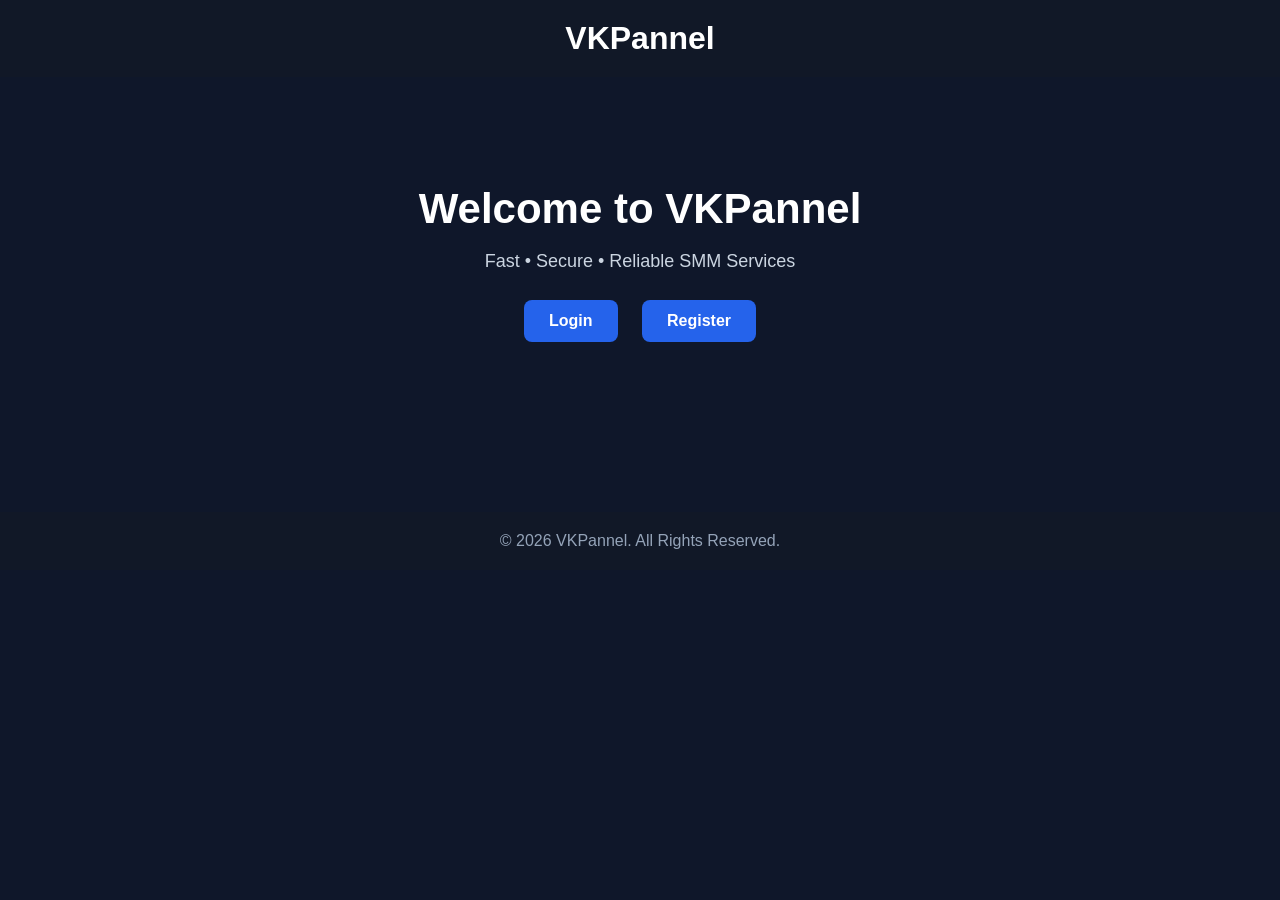
<file: index.html>
<!DOCTYPE html>
<html lang="en">
<head>
<meta charset="UTF-8">
<meta name="viewport" content="width=device-width, initial-scale=1.0">
<title>VKPannel</title>

<style>
body{
margin:0;
font-family:Arial,sans-serif;
background:#0f172a;
color:white;
text-align:center;
}

header{
padding:20px;
font-size:32px;
font-weight:bold;
background:#111827;
}

.hero{
padding:80px 20px;
}

.hero h1{
font-size:42px;
margin-bottom:10px;
}

.hero p{
color:#cbd5e1;
font-size:18px;
}

.btn{
display:inline-block;
margin:10px;
padding:12px 25px;
background:#2563eb;
color:white;
text-decoration:none;
border-radius:8px;
font-weight:bold;
}

.btn:hover{
background:#1d4ed8;
}

footer{
margin-top:80px;
padding:20px;
background:#111827;
color:#94a3b8;
}
</style>

</head>

<body>

<header>
VKPannel
</header>

<div class="hero">
<h1>Welcome to VKPannel</h1>
<p>Fast • Secure • Reliable SMM Services</p>

<a href="login.html" class="btn">Login</a>
<a href="register.html" class="btn">Register</a>
</div>

<footer>
© 2026 VKPannel. All Rights Reserved.
</footer>

</body>
</html>
</file>
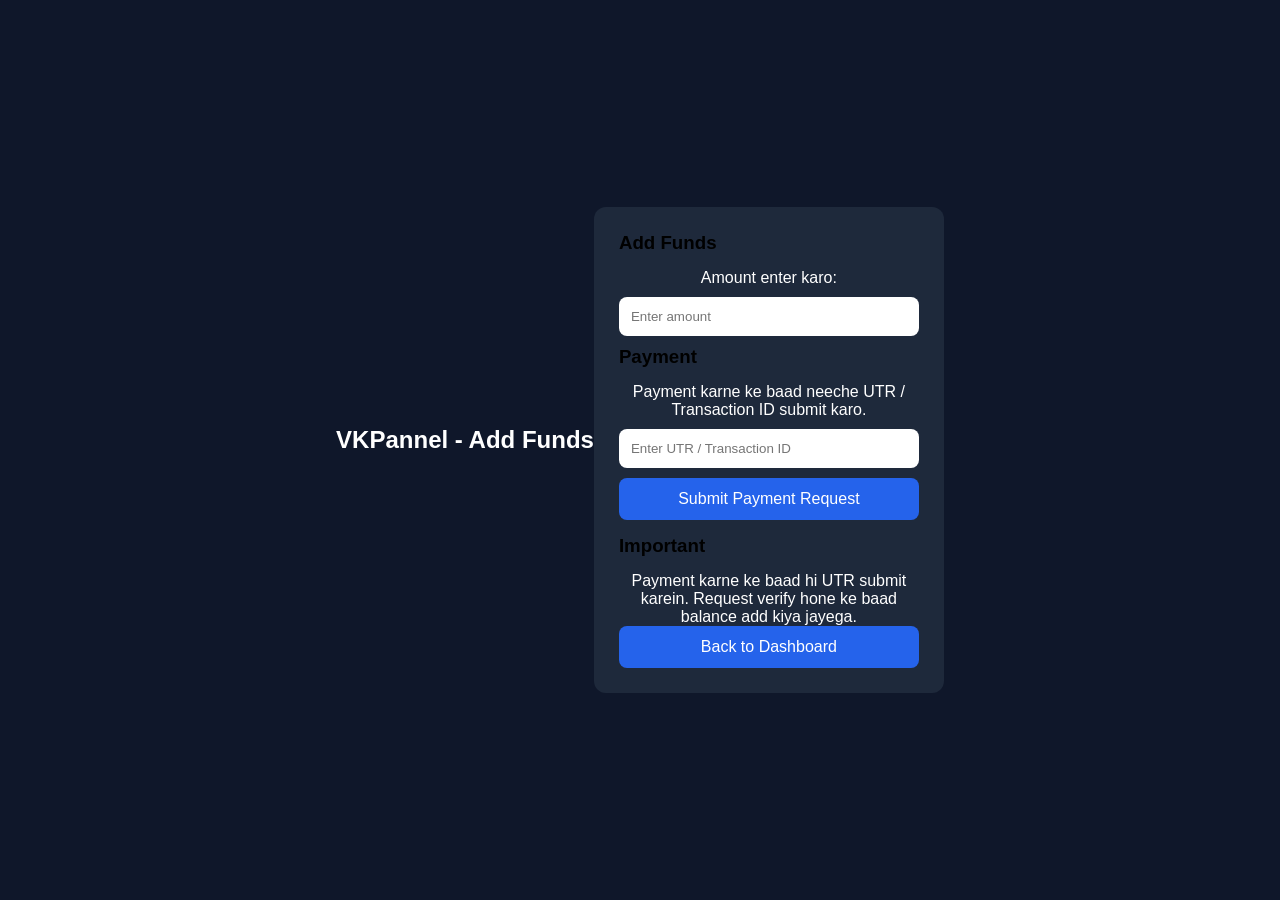
<file: add-funds.html>
<!DOCTYPE html>
<html lang="en">
<head>
<meta charset="UTF-8">
<meta name="viewport" content="width=device-width, initial-scale=1.0">
<title>Add Funds - VKPannel</title>
<link rel="stylesheet" href="style.css">
</head>

<body>

<header class="header">
    <h2>VKPannel - Add Funds</h2>
</header>

<div class="container">

    <div class="card">
        <h3>Add Funds</h3>

        <p>Amount enter karo:</p>

        <input
            type="number"
            id="amount"
            placeholder="Enter amount"
            min="1"
        >

        <h3>Payment</h3>

        <p>Payment karne ke baad neeche UTR / Transaction ID submit karo.</p>

        <input
            type="text"
            id="utr"
            placeholder="Enter UTR / Transaction ID"
        >

        <button id="submitDeposit">
            Submit Payment Request
        </button>

        <p id="depositMessage"></p>

    </div>

    <div class="card">
        <h3>Important</h3>
        <p>
            Payment karne ke baad hi UTR submit karein.
            Request verify hone ke baad balance add kiya jayega.
        </p>
    </div>

    <button onclick="window.location.href='dashboard.html'">
        Back to Dashboard
    </button>

</div>

<script type="module" src="script.js"></script>

</body>
</html>
</file>
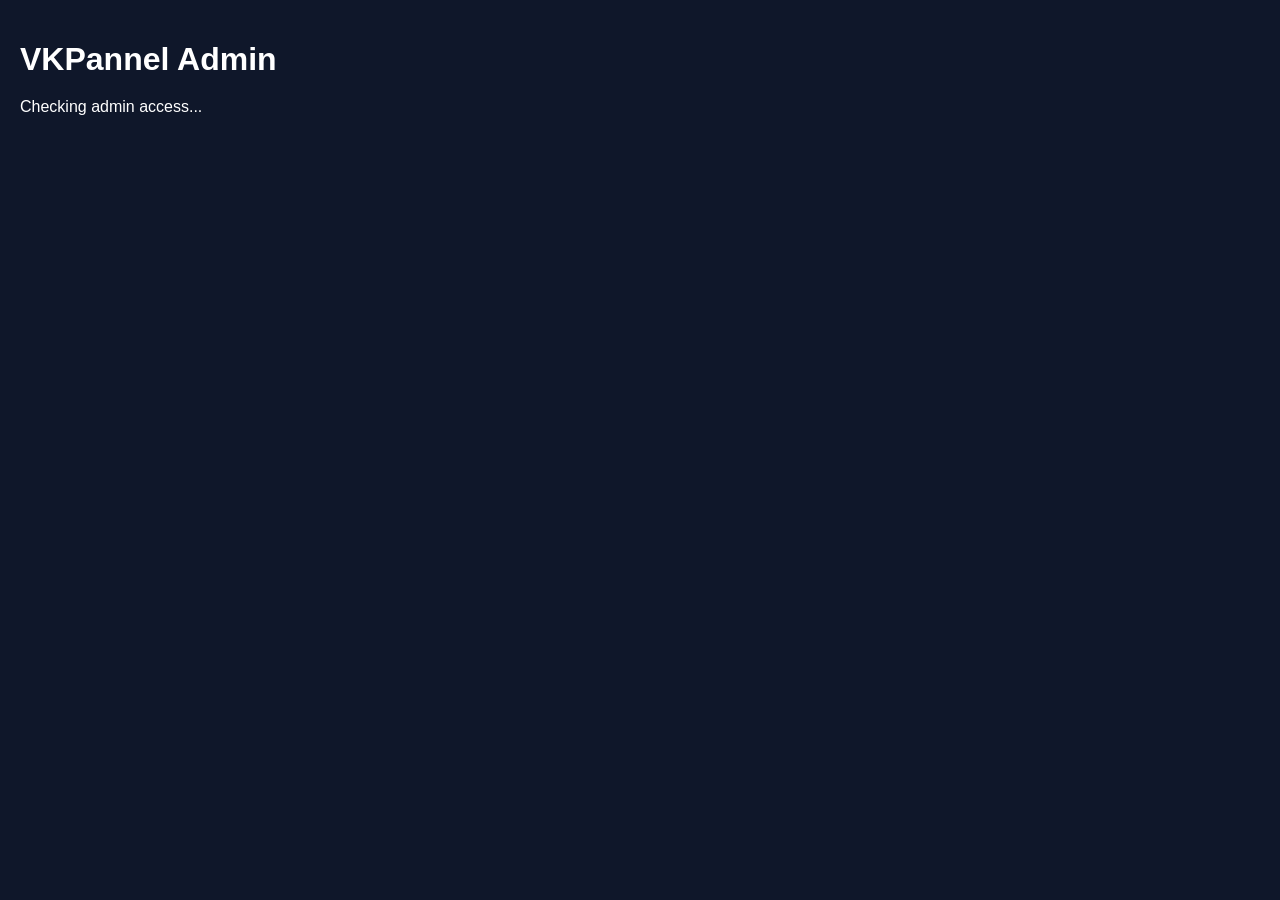
<file: admin.html>
<!DOCTYPE html>
<html lang="en">
<head>
    <meta charset="UTF-8">
    <meta name="viewport" content="width=device-width, initial-scale=1.0">
    <title>VKPannel Admin</title>

    <style>
        body {
            margin: 0;
            padding: 20px;
            font-family: Arial, sans-serif;
            background: #0f172a;
            color: white;
        }

        h1 {
            margin-bottom: 20px;
        }

        .request {
            background: #1e293b;
            padding: 15px;
            margin-bottom: 15px;
            border-radius: 10px;
        }

        button {
            padding: 10px 15px;
            border: 0;
            border-radius: 6px;
            cursor: pointer;
            margin-right: 8px;
        }

        .approve {
            background: #22c55e;
            color: white;
        }

        .reject {
            background: #ef4444;
            color: white;
        }
    </style>
</head>

<body>

<h1>VKPannel Admin</h1>

<div id="requests">
    Checking admin access...
</div>

<script type="module">

const SUPABASE_URL =
    "https://condkcjbmvghrexgcinn.supabase.co";

const SUPABASE_KEY =
    "sb_publishable_g0UPWbNisSLTMdSBR8-6iw_EDQsilZ-";

const ADMIN_USER_ID =
    "bdc50e50-e981-459e-b3d5-2fc489801dd1";

const { createClient } =
    await import(
        "https://esm.sh/@supabase/supabase-js@2"
    );

const supabase =
    createClient(
        SUPABASE_URL,
        SUPABASE_KEY
    );


async function checkAdmin() {

    const container =
        document.getElementById("requests");

    const {
        data: { user },
        error
    } = await supabase.auth.getUser();

    if (error || !user) {
        container.innerHTML =
            "Please login first.";
        return false;
    }

    if (user.id !== ADMIN_USER_ID) {
        container.innerHTML =
            "Access denied. Admin only.";
        return false;
    }

    return true;
}


async function loadRequests() {

    const container =
        document.getElementById("requests");

    const isAdmin =
        await checkAdmin();

    if (!isAdmin) {
        return;
    }

    container.innerHTML =
        "Loading requests...";

    const { data, error } =
        await supabase
            .from("deposit_requests")
            .select("*")
            .eq("status", "pending")
            .order("created_at", {
                ascending: false
            });

    if (error) {

        console.error(error);

        container.innerHTML =
            "Failed to load requests: " +
            error.message;

        return;
    }

    if (!data || data.length === 0) {

        container.innerHTML =
            "No pending deposit requests.";

        return;
    }

    container.innerHTML = "";

    data.forEach(request => {

        const div =
            document.createElement("div");

        div.className = "request";

        div.innerHTML = `
            <strong>Amount:</strong>
            ₹${Number(request.amount).toFixed(2)}
            <br>

            <strong>UTR:</strong>
            ${request.utr}
            <br>

            <strong>User ID:</strong>
            ${request.user_id}
            <br>

            <strong>Status:</strong>
            ${request.status}
            <br><br>

            <button class="approve">
                Approve
            </button>

            <button class="reject">
                Reject
            </button>
        `;

        div.querySelector(".approve").onclick =
            () => adminAction(request.id, "approve");

        div.querySelector(".reject").onclick =
            () => adminAction(request.id, "reject");

        container.appendChild(div);
    });
}


async function adminAction(id, action) {

    const {
        data: { session }
    } = await supabase.auth.getSession();

    if (!session) {
        alert("Please login first.");
        return;
    }

    try {

        const response =
            await fetch("/api/admin-deposit", {
                method: "POST",

                headers: {
                    "Content-Type":
                        "application/json",

                    "Authorization":
                        `Bearer ${session.access_token}`
                },

                body: JSON.stringify({
                    requestId: id,
                    action: action
                })
            });

        const result =
            await response.json();

        if (!response.ok) {
            throw new Error(
                result.error ||
                "Request failed"
            );
        }

        alert(
            result.message ||
            "Done"
        );

        await loadRequests();

    } catch (error) {

        console.error(error);

        alert(error.message);
    }
}


loadRequests();

</script>

</body>
</html>
</file>
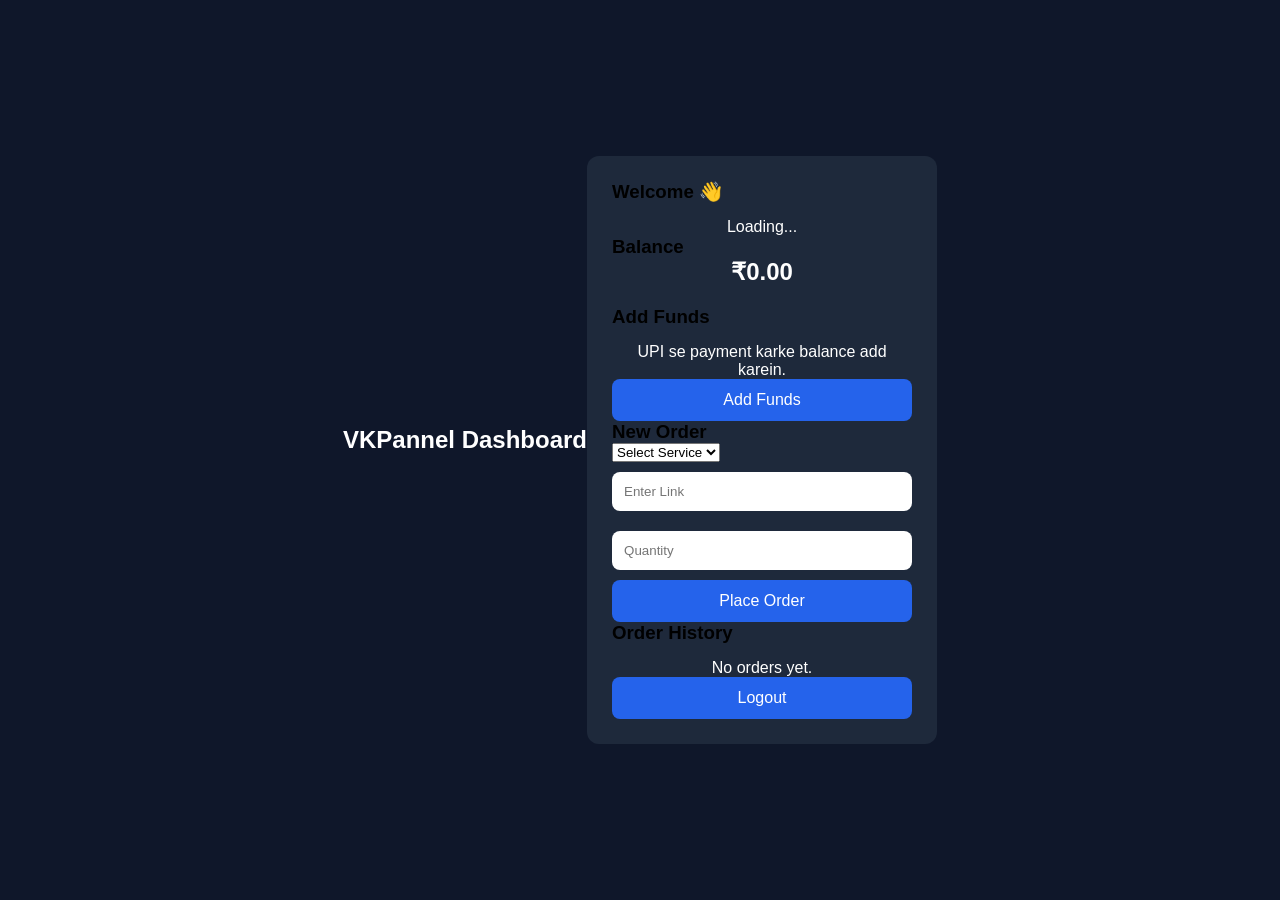
<file: dashboard.html>
<!DOCTYPE html>
<html lang="en">
<head>
    <meta charset="UTF-8">
    <meta name="viewport" content="width=device-width, initial-scale=1.0">
    <title>VKPannel Dashboard</title>
    <link rel="stylesheet" href="style.css">
</head>

<body>

<header class="header">
    <h2>VKPannel Dashboard</h2>
</header>

<div class="container">

    <div class="card">
        <h3>Welcome 👋</h3>
        <p id="userEmail">Loading...</p>
    </div>

    <div class="card">
        <h3>Balance</h3>
        <h2 id="userBalance">₹0.00</h2>
    </div>

    <div class="card">
        <h3>Add Funds</h3>
        <p>UPI se payment karke balance add karein.</p>

        <button onclick="window.location.href='add-funds.html'">
            Add Funds
        </button>
    </div>

    <div class="card">
        <h3>New Order</h3>

        <select id="service">
            <option>Select Service</option>
        </select>

        <input
            type="text"
            id="link"
            placeholder="Enter Link"
        >

        <input
            type="number"
            id="quantity"
            placeholder="Quantity"
        >

        <button id="orderBtn">
            Place Order
        </button>
    </div>

    <div class="card">
        <h3>Order History</h3>
        <p>No orders yet.</p>
    </div>

    <button id="logoutBtn">
        Logout
    </button>

</div>

<script type="module" src="script.js"></script>

</body>
</html>
</file>
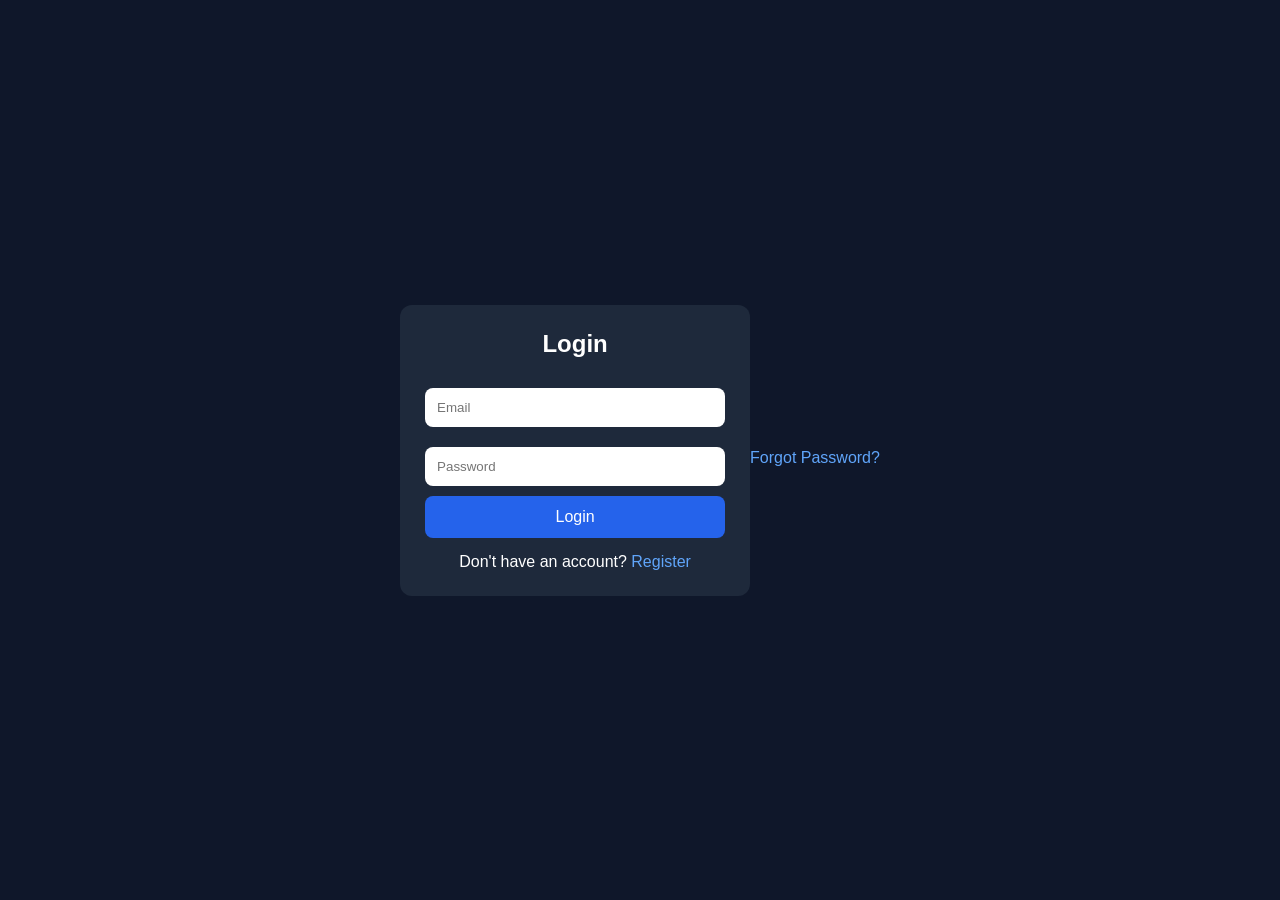
<file: login.html>
<!DOCTYPE html>
<html lang="en">
<head>
<meta charset="UTF-8">
<meta name="viewport" content="width=device-width, initial-scale=1.0">
<title>Login - VKPannel</title>
<link rel="stylesheet" href="style.css">
</head>
<body>

<div class="container">
    <h2>Login</h2>

    <input type="email" id="email" placeholder="Email">
    <input type="password" id="password" placeholder="Password">

    <button id="loginBtn">Login</button>

    <p>Don't have an account?
        <a href="register.html">Register</a>
    </p>
</div>

<script type="module" src="script.js"></script>

</body>
</html>
<p>
    <a href="#" id="forgotPassword">Forgot Password?</a>
</p>
</file>
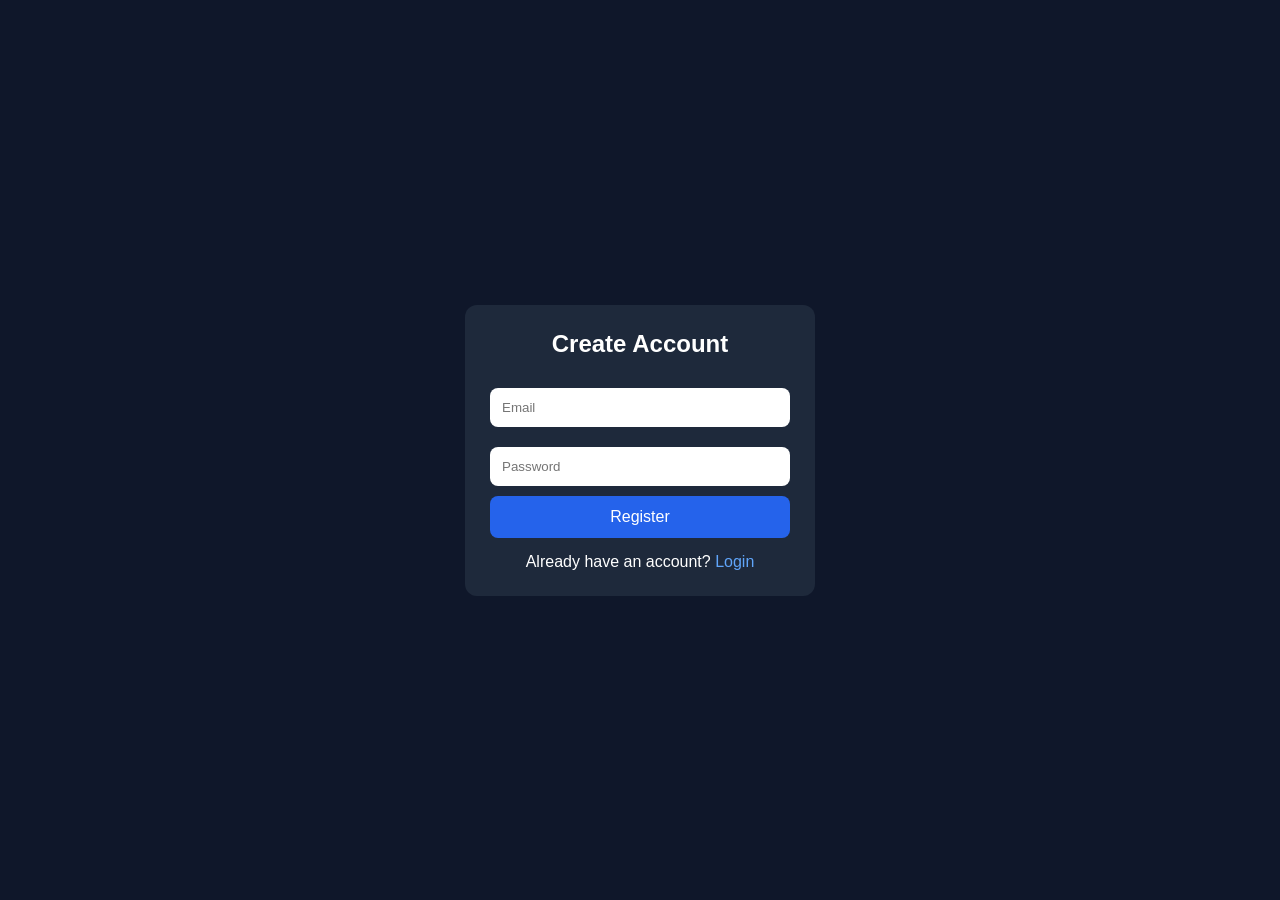
<file: register.html>
<!DOCTYPE html>
<html lang="en">
<head>
<meta charset="UTF-8">
<meta name="viewport" content="width=device-width, initial-scale=1.0">
<title>Register - VKPannel</title>
<link rel="stylesheet" href="style.css">
</head>
<body>

<div class="container">
    <h2>Create Account</h2>

    <input type="email" id="email" placeholder="Email">
    <input type="password" id="password" placeholder="Password">

    <button id="registerBtn">Register</button>

    <p>Already have an account?
        <a href="login.html">Login</a>
    </p>
</div>

<script type="module" src="script.js"></script>

</body>
</html>
</file>
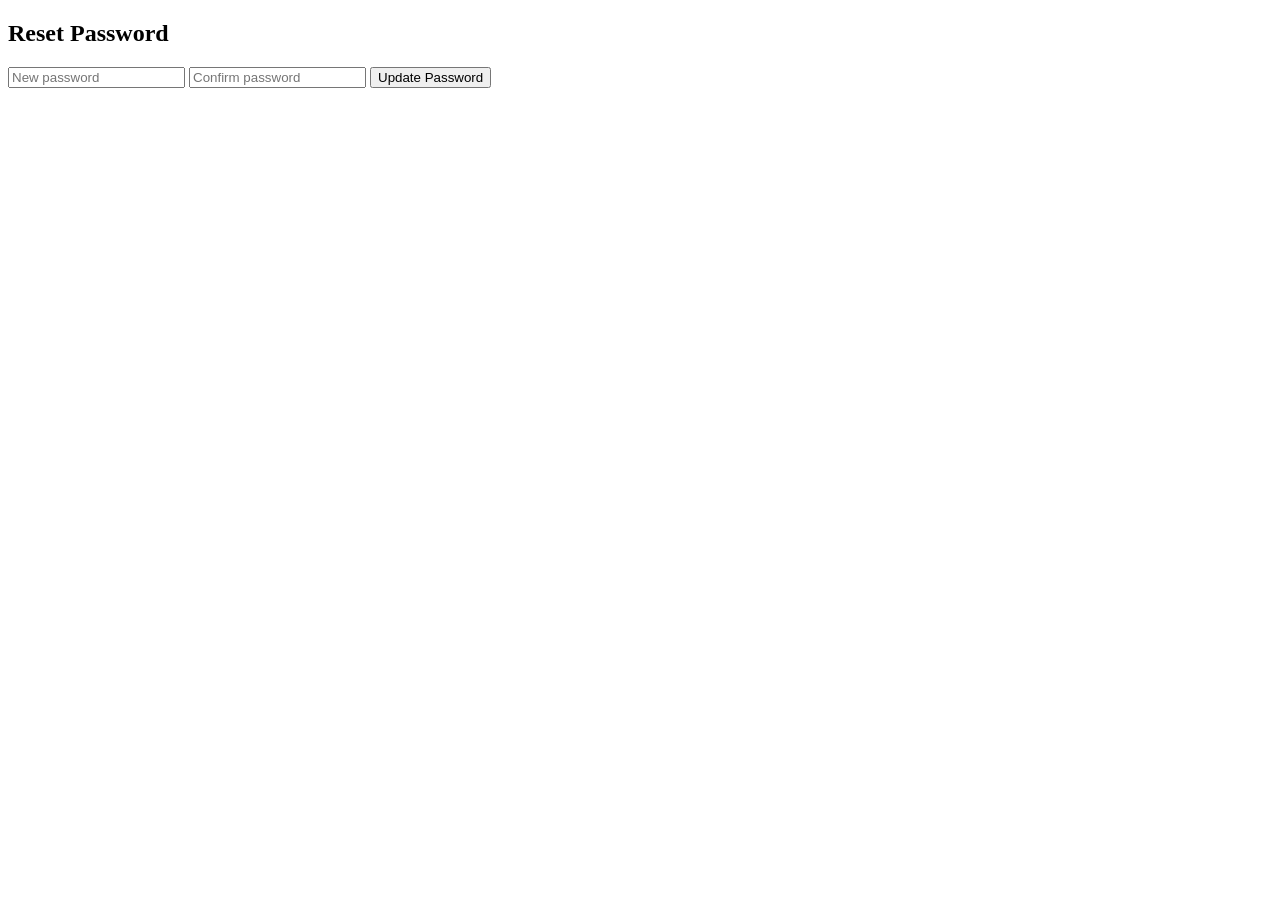
<file: reset-password.html>
<!DOCTYPE html>
<html>
<head>
    <meta charset="UTF-8">
    <meta name="viewport" content="width=device-width, initial-scale=1.0">
    <title>Reset Password - VKPannel</title>
</head>
<body>

<h2>Reset Password</h2>

<input type="password" id="newPassword" placeholder="New password">
<input type="password" id="confirmPassword" placeholder="Confirm password">

<button id="resetBtn">Update Password</button>

<p id="message"></p>

<script type="module">
const { createClient } =
    await import("https://esm.sh/@supabase/supabase-js@2");

const supabase = createClient(
    "https://condkcjbmvghrexgcinn.supabase.co",
    "sb_publishable_g0UPWbNisSLTMdSBR8-6iw_EDQsilZ-"
);

document.getElementById("resetBtn").onclick = async () => {

    const password =
        document.getElementById("newPassword").value;

    const confirm =
        document.getElementById("confirmPassword").value;

    if (!password || password.length < 6) {
        alert("Password kam se kam 6 characters ka rakho.");
        return;
    }

    if (password !== confirm) {
        alert("Passwords match nahi kar rahe.");
        return;
    }

    const { error } =
        await supabase.auth.updateUser({
            password: password
        });

    if (error) {
        alert(error.message);
        return;
    }

    document.getElementById("message").innerText =
        "Password successfully updated!";

    setTimeout(() => {
        window.location.href = "login.html";
    }, 1500);
};
</script>

</body>
</html>
</file>
<file: style.css>
*{
  margin:0;
  padding:0;
  box-sizing:border-box;
  font-family:Arial,sans-serif;
}

body{
  background:#0f172a;
  display:flex;
  justify-content:center;
  align-items:center;
  height:100vh;
}

.container{
  width:350px;
  background:#1e293b;
  padding:25px;
  border-radius:12px;
}

h2{
  color:#fff;
  text-align:center;
  margin-bottom:20px;
}

input{
  width:100%;
  padding:12px;
  margin:10px 0;
  border:none;
  border-radius:8px;
}

button{
  width:100%;
  padding:12px;
  border:none;
  border-radius:8px;
  background:#2563eb;
  color:#fff;
  font-size:16px;
  cursor:pointer;
}

button:hover{
  background:#1d4ed8;
}

p{
  color:#fff;
  text-align:center;
  margin-top:15px;
}

a{
  color:#60a5fa;
  text-decoration:none;
}
</file>
